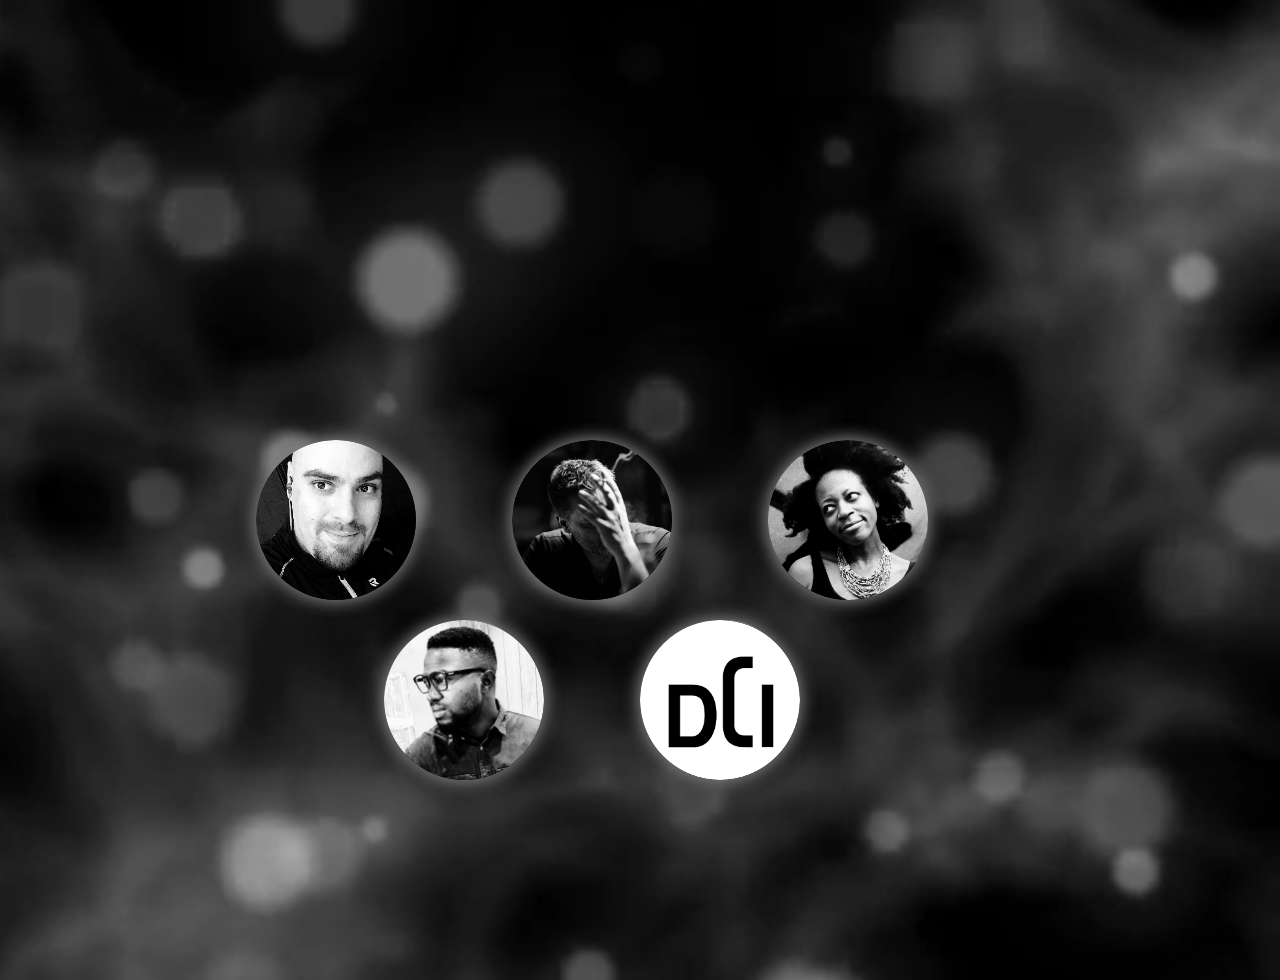
<file: future-developer-G3/index.html>
<!DOCTYPE html>
<html lang="en">

<head>
        <meta charset="UTF-8">
        <meta name="viewport" content="width=device-width, initial-scale=1.0">
        <meta http-equiv="X-UA-Compatible" content="ie=edge">
        <title>psyco</title>
        <link rel="stylesheet" href="./css/style.css">
        <link rel="stylesheet" href="./css/styletext.css">
        <link rel="stylesheet" href="./css/names.css">

</head>

<body>
        <video autoplay muted loop id="backgroundVideo">
                <source src="./imgs/loop.mp4">
        </video>

        <div class="main">
                <div class="navcontainer">
                        <input type="checkbox" id="toggleCheckbox">
                        <div class="navBackground">
                        </div>

                        <div class="nav">
                                <div class="textContainer">
                                        <div class="css-typing">
<p>Ambitious,clever, super fast learning & with a</p>
<P>sense of humor ,Journalist "Christine Amanpour"</P>
<p>will soon be recognized by the likes of Forbes</p>
<p>Magazine , Business Insider & CNN for his novel</p>
<p>ideas in tech.</P>
<P>Through his unconventional background spreading</p>
<p>from medicine,business, numerous travels around</p>
<p>the Globe , he is determined to tackle some of  </p>
<p>humanities problems using tech. </p>
<p>If Tesla is hiring, he is the one! </p>

</div>

</div>
<div class="omar">
                <div>
                    <input type="checkbox" id="O">
                    <div class="togglebox">
                        <label for="O">
                            <span></span>
                            <span></span>
                            <span></span>
                            <span></span>
                            <span></span>
                        </label>
                    </div>
                </div>
                <div>
                    <input type="checkbox" id="M">
                    <div class="togglebox">
                        <label for="M">
                            <span></span>
                            <span></span>
                            <span></span>
                            <span></span>
                            <span></span>
                        </label>
                    </div>
                </div>

                <div>
                    <input type="checkbox" id="A">
                    <div class="togglebox">
                        <label for="A">
                            <span></span>
                            <span></span>
                            <span></span>
                            <span></span>
                        </label>
                    </div>
                </div>
                <div>
                    <input type="checkbox" id="R">
                    <div class="togglebox">
                        <label for="R">
                            <span></span>
                            <span></span>
                            <span></span>
                            <span></span>
                            <span></span>
                        </label>
                    </div>
                </div>

            </div>
            <div>
            </div>
</div>
                        <label class="toggleButton" for="toggleCheckbox"><img src="./imgs/omar.png">
                                <div class="loaderContainer4">

                                        <div class="loader4">
                                                <div class="dot d1"></div>
                                                <div class="dot d2"></div>
                                                <div class="dot d3"></div>
                                                <div class="dot d4"></div>
                                                <div class="dot d5"></div>
                                                <div class="dot d6"></div>
                                                <div class="dot d7"></div>
                                                <div class="dot d8"></div>
                                                <div class="dot d9"></div>
                                        </div>

                                </div>

                        </label>

                </div>

                <div class="navcontainer2">
                        <input type="checkbox" id="toggleCheckbox2">
                        <div class="navBackground2">
                        </div>

                        <div class="nav2">
                                <div class="textContainer">
                                        <div class="css-typing">
                                    
<p>This man could have been Achitecture delights</p>
<P>finest photographer . Now his trained eye has </P>
<p>a greater in which his attention to detail is</p>
<p> going to enlighten the dark.</p>
<p>For Olli : the future is now! & with a hunger </p>
<p>to partake in the goldrush like tech world he</p> 
<p> is ready to play with the big wolves !</p>
<p>His motivation spiced with a call for anarchy</p>
<p>is what sets this future developer apart.</p>
                              
                                        </div>
                                        </div>
                                        <div class="oliver">
                                                        <div>
                                                            <input type="checkbox" id="O">
                                                            <div class="togglebox">
                                                                <label for="O">
                                                                    <span></span>
                                                                    <span></span>
                                                                    <span></span>
                                                                    <span></span>
                                                                    <span></span>
                                                                </label>
                                                            </div>
                                                        </div>
                                                        <div>
                                                            <input type="checkbox" id="L">
                                                            <div class="togglebox">
                                                                <label for="L">
                                                                    <span></span>
                                                                    <span></span>
                                                                    <span></span>
                                                                    <span></span>
                                                                    <span></span>
                                                                </label>
                                                            </div>
                                                        </div>
                                    
                                                        <div>
                                                            <input type="checkbox" id="I">
                                                            <div class="togglebox">
                                                                <label for="I">
                                                                    <span></span>
                                                                    <span></span>
                                                                    <span></span>
                                                                    <span></span>
                                                                </label>
                                                            </div>
                                                        </div>
                                                        <div>
                                                            <input type="checkbox" id="V">
                                                            <div class="togglebox">
                                                                <label for="V">
                                                                    <span></span>
                                                                    <span></span>
                                                                    <span></span>
                                                                    <span></span>
                                                                    <span></span>
                                                                </label>
                                                            </div>
                                                        </div>
                                                        <div>
                                                            <input type="checkbox" id="E">
                                                            <div class="togglebox">
                                                                <label for="E">
                                                                    <span></span>
                                                                    <span></span>
                                                                    <span></span>
                                                                    <span></span>
                                                                    <span></span>
                                                                </label>
                                                            </div>
                                                        </div>
                                                        <div>
                                                            <input type="checkbox" id="R">
                                                            <div class="togglebox">
                                                                <label for="R">
                                                                    <span></span>
                                                                    <span></span>
                                                                    <span></span>
                                                                    <span></span>
                                                                    <span></span>
                                                                </label>
                                                            </div>
                                                        </div>
                                    
                                                    </div>
                                                    <div>
</div>                                        
                        </div>
                        <label class="toggleButton2" for="toggleCheckbox2"><img src="./imgs/olli2.png">
                                <div class="loaderContainer3">

                                        <div class="loader3">
                                                <div class="dot d1"></div>
                                                <div class="dot d2"></div>
                                                <div class="dot d3"></div>
                                                <div class="dot d4"></div>
                                                <div class="dot d5"></div>
                                                <div class="dot d6"></div>
                                                <div class="dot d7"></div>
                                                <div class="dot d8"></div>
                                                <div class="dot d9"></div>
                                        </div>

                                </div>

                        </label>
                </div>

                <div class="navcontainer3">
                        
                        <input type="checkbox" id="toggleCheckbox3">
                        <div class="navBackground3">
                                
                        </div>

                        <div class="nav3">
                                <div class="textContainer">
                                        <div class="css-typing">
                                    
<p>Describe herself as a creole mermaid with a</p>
<p>California-girl-attitude without ever being</p>
<P>in California . Combining her background in</P>
<p>medicine & entrepreneurship,with a love for </p>
<p>futurism ,  she is a breath of fresh air in-</p>
<p>the still male dominated tech world.</p> 
<p>spending time with her, she will have a new </p>
<p>business venture idea before you leave.</p>
<p>Refresh  passionate about the opportunities</p>
<p> to create,& determined to make her mark in tech.</p>

                                        </div>
                                      </div>                              
                                                <div class="ruth">
                                                                <div>
                                                                    <input type="checkbox" id="R">
                                                                    <div class="togglebox">
                                                                        <label for="R">
                                                                            <span></span>
                                                                            <span></span>
                                                                            <span></span>
                                                                            <span></span>
                                                                            <span></span>
                                                                        </label>
                                                                    </div>
                                                                </div>
                                                                <div>
                                                                    <input type="checkbox" id="U">
                                                                    <div class="togglebox">
                                                                        <label for="U">
                                                                            <span></span>
                                                                            <span></span>
                                                                            <span></span>
                                                                            <span></span>
                                                                            <span></span>
                                                                        </label>
                                                                    </div>
                                                                </div>
                                                    
                                                                <div>
                                                                    <input type="checkbox" id="T">
                                                                    <div class="togglebox">
                                                                        <label for="T">
                                                                            <span></span>
                                                                            <span></span>
                                                                            <span></span>
                                                                            <span></span>
                                                                        </label>
                                                                    </div>
                                                                </div>
                                                                <div>
                                                                    <input type="checkbox" id="H">
                                                                    <div class="togglebox">
                                                                        <label for="H">
                                                                            <span></span>
                                                                            <span></span>
                                                                            <span></span>
                                                                            <span></span>
                                                                            <span></span>
                                                                        </label>
                                                                    </div>
                                                                </div>
                                                    
                                                            </div>
                                                            <div>                                        
                                  </div>                                
                        </div>
                        <label class="toggleButton3" for="toggleCheckbox3"><img src="./imgs/ruth.png">
                                <div class="loaderContainer2">

                                        <div class="loader2">
                                                <div class="dot d1"></div>
                                                <div class="dot d2"></div>
                                                <div class="dot d3"></div>
                                                <div class="dot d4"></div>
                                                <div class="dot d5"></div>
                                                <div class="dot d6"></div>
                                                <div class="dot d7"></div>
                                                <div class="dot d8"></div>
                                                <div class="dot d9"></div>
                                        </div>

                                </div>

                        </label>
                </div>

                <div class="navcontainer4">
                        <input type="checkbox" id="toggleCheckbox4">
                        <div class="navBackground4">
                        </div>

                        <div class="nav4">
                                <div class="textContainer">
                                        <div class="css-typing">
                                    
<p>The world has yet to fathom all the amazing </p>
<P>exports from South Africa.</P>
<p>Thando is the equivalent of the internet of</p>
<p>things embodied in one man.</p>
<p>His love for games as a child,while drinking</p>
<p>Roibos tea turned into a love for futurism ,</p>
<p>travels around the globe , he is determined  </p>
<p>to tech and traveling .</p>
<p>Now , on a mission to be a powerful Back End  </p>
<p>developer,bet to see him reaching for the Stars.</p>

 </div>
 </div>
                                      <div class="thando">
                                                <div>
                                                    <input type="checkbox" id="T">
                                                    <div class="togglebox">
                                                        <label for="T">
                                                            <span></span>
                                                            <span></span>
                                                            <span></span>
                                                            <span></span>
                                                            <span></span>
                                                        </label>
                                                    </div>
                                                </div>
                                                <div>
                                                    <input type="checkbox" id="H">
                                                    <div class="togglebox">
                                                        <label for="H">
                                                            <span></span>
                                                            <span></span>
                                                            <span></span>
                                                            <span></span>
                                                            <span></span>
                                                        </label>
                                                    </div>
                                                </div>
                        
                                                <div>
                                                    <input type="checkbox" id="A">
                                                    <div class="togglebox">
                                                        <label for="A">
                                                            <span></span>
                                                            <span></span>
                                                            <span></span>
                                                            <span></span>
                                                        </label>
                                                    </div>
                                                </div>
                                                <div>
                                                    <input type="checkbox" id="N">
                                                    <div class="togglebox">
                                                        <label for="N">
                                                            <span></span>
                                                            <span></span>
                                                            <span></span>
                                                            <span></span>
                                                            <span></span>
                                                        </label>
                                                    </div>
                                                </div>
                                                <div>
                                                    <input type="checkbox" id="D">
                                                    <div class="togglebox">
                                                        <label for="D">
                                                            <span></span>
                                                            <span></span>
                                                            <span></span>
                                                            <span></span>
                                                            <span></span>
                                                        </label>
                                                    </div>
                                                </div>
                        
                                                <div>
                                                    <input type="checkbox" id="O">
                                                    <div class="togglebox">
                                                        <label for="O">
                                                            <span></span>
                                                            <span></span>
                                                            <span></span>
                                                            <span></span>
                                                        </label>


</div>
</div>                        
</div>
</div>
                        <label class="toggleButton4" for="toggleCheckbox4"><img src="./imgs/thando.png">
                                <div class="loaderContainer1">

                                        <div class="loader1">
                                                <div class="dot d1"></div>
                                                <div class="dot d2"></div>
                                                <div class="dot d3"></div>
                                                <div class="dot d4"></div>
                                                <div class="dot d5"></div>
                                                <div class="dot d6"></div>
                                                <div class="dot d7"></div>
                                                <div class="dot d8"></div>
                                                <div class="dot d9"></div>
                                        </div>
                                </div>

                        </label>
                </div>

                <div class="navcontainer5">
                        <input type="checkbox" id="toggleCheckbox5">
                        <div class="navBackground5">
                        </div>

                        <div class="nav5">
                                <div class="textContainer">
                                        <div class="css-typing">
                                    
<p>...........On behalf of Team awesome............ </p>
<p>......we would like to thank our teachers ...... </p>
                                              
<p><b>................Ahmad  and  Safwan................</b></p>

<p>for their continuous efforts to inspire ,improve </p>
<p> and empart their knowledge onto us....</p>
</div>
</div>
</div>

                        <label class="toggleButton5" for="toggleCheckbox5"><img src="./imgs/dci.png">
                                <div class="loaderContainer">

                                        <div class="loader">
                                                <div class="dot d1"></div>
                                                <div class="dot d2"></div>
                                                <div class="dot d3"></div>
                                                <div class="dot d4"></div>
                                                <div class="dot d5"></div>
                                                <div class="dot d6"></div>
                                                <div class="dot d7"></div>
                                                <div class="dot d8"></div>
                                                <div class="dot d9"></div>
                                        </div>
                                </div>
                        </label>

                </div>

        </div>

        <!-- [for="toggleCheckbox"] -->



        </div>

</body>

</html>
</file>
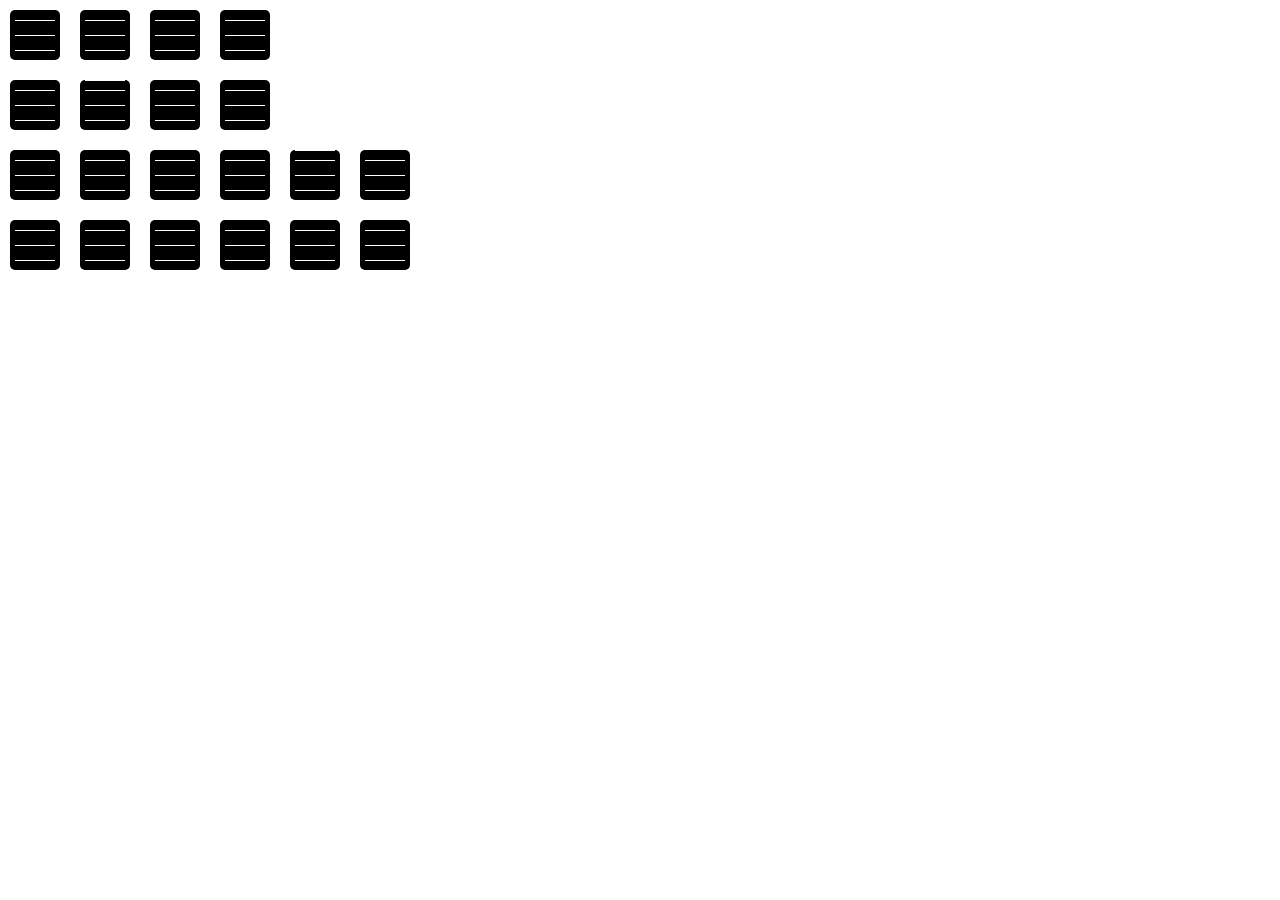
<file: names/index.html>
<!DOCTYPE html>
<html lang="en">

<head>
    <meta charset="UTF-8">
    <meta name="viewport" content="width=device-width, initial-scale=1.0">
    <meta http-equiv="X-UA-Compatible" content="ie=edge">
    <title>css alphabet</title>
    <link rel="stylesheet" href="./css/names.css">
</head>

<body>
    <div>
        <div class="ruth">
            <div>
                <input type="checkbox" id="R">
                <div class="togglebox">
                    <label for="R">
                        <span></span>
                        <span></span>
                        <span></span>
                        <span></span>
                        <span></span>
                    </label>
                </div>
            </div>
            <div>
                <input type="checkbox" id="U">
                <div class="togglebox">
                    <label for="U">
                        <span></span>
                        <span></span>
                        <span></span>
                        <span></span>
                        <span></span>
                    </label>
                </div>
            </div>

            <div>
                <input type="checkbox" id="T">
                <div class="togglebox">
                    <label for="T">
                        <span></span>
                        <span></span>
                        <span></span>
                        <span></span>
                    </label>
                </div>
            </div>
            <div>
                <input type="checkbox" id="H">
                <div class="togglebox">
                    <label for="H">
                        <span></span>
                        <span></span>
                        <span></span>
                        <span></span>
                        <span></span>
                    </label>
                </div>
            </div>

        </div>
        <div>
            <div class="omar">
                <div>
                    <input type="checkbox" id="O">
                    <div class="togglebox">
                        <label for="O">
                            <span></span>
                            <span></span>
                            <span></span>
                            <span></span>
                            <span></span>
                        </label>
                    </div>
                </div>
                <div>
                    <input type="checkbox" id="M">
                    <div class="togglebox">
                        <label for="M">
                            <span></span>
                            <span></span>
                            <span></span>
                            <span></span>
                            <span></span>
                        </label>
                    </div>
                </div>

                <div>
                    <input type="checkbox" id="A">
                    <div class="togglebox">
                        <label for="A">
                            <span></span>
                            <span></span>
                            <span></span>
                            <span></span>
                        </label>
                    </div>
                </div>
                <div>
                    <input type="checkbox" id="R">
                    <div class="togglebox">
                        <label for="R">
                            <span></span>
                            <span></span>
                            <span></span>
                            <span></span>
                            <span></span>
                        </label>
                    </div>
                </div>

            </div>
            <div>
                <div class="oliver">
                    <div>
                        <input type="checkbox" id="O">
                        <div class="togglebox">
                            <label for="O">
                                <span></span>
                                <span></span>
                                <span></span>
                                <span></span>
                                <span></span>
                            </label>
                        </div>
                    </div>
                    <div>
                        <input type="checkbox" id="L">
                        <div class="togglebox">
                            <label for="L">
                                <span></span>
                                <span></span>
                                <span></span>
                                <span></span>
                                <span></span>
                            </label>
                        </div>
                    </div>

                    <div>
                        <input type="checkbox" id="I">
                        <div class="togglebox">
                            <label for="I">
                                <span></span>
                                <span></span>
                                <span></span>
                                <span></span>
                            </label>
                        </div>
                    </div>
                    <div>
                        <input type="checkbox" id="V">
                        <div class="togglebox">
                            <label for="V">
                                <span></span>
                                <span></span>
                                <span></span>
                                <span></span>
                                <span></span>
                            </label>
                        </div>
                    </div>
                    <div>
                        <input type="checkbox" id="E">
                        <div class="togglebox">
                            <label for="E">
                                <span></span>
                                <span></span>
                                <span></span>
                                <span></span>
                                <span></span>
                            </label>
                        </div>
                    </div>
                    <div>
                        <input type="checkbox" id="R">
                        <div class="togglebox">
                            <label for="R">
                                <span></span>
                                <span></span>
                                <span></span>
                                <span></span>
                                <span></span>
                            </label>
                        </div>
                    </div>

                </div>
                <div>
                    <div class="thando">
                        <div>
                            <input type="checkbox" id="T">
                            <div class="togglebox">
                                <label for="T">
                                    <span></span>
                                    <span></span>
                                    <span></span>
                                    <span></span>
                                    <span></span>
                                </label>
                            </div>
                        </div>
                        <div>
                            <input type="checkbox" id="H">
                            <div class="togglebox">
                                <label for="H">
                                    <span></span>
                                    <span></span>
                                    <span></span>
                                    <span></span>
                                    <span></span>
                                </label>
                            </div>
                        </div>

                        <div>
                            <input type="checkbox" id="A">
                            <div class="togglebox">
                                <label for="A">
                                    <span></span>
                                    <span></span>
                                    <span></span>
                                    <span></span>
                                </label>
                            </div>
                        </div>
                        <div>
                            <input type="checkbox" id="N">
                            <div class="togglebox">
                                <label for="N">
                                    <span></span>
                                    <span></span>
                                    <span></span>
                                    <span></span>
                                    <span></span>
                                </label>
                            </div>
                        </div>
                        <div>
                            <input type="checkbox" id="D">
                            <div class="togglebox">
                                <label for="D">
                                    <span></span>
                                    <span></span>
                                    <span></span>
                                    <span></span>
                                    <span></span>
                                </label>
                            </div>
                        </div>

                        <div>
                            <input type="checkbox" id="O">
                            <div class="togglebox">
                                <label for="O">
                                    <span></span>
                                    <span></span>
                                    <span></span>
                                    <span></span>
                                </label>
                            </div>
                        </div>

                    </div>


</body>

</html>
</file>
<file: future-developer-G3/css/style.css>
*{
    margin: 0;
    padding: 0;
}
html{
    background:white;        
}

#backgroundVideo{
    position: fixed;
    right: 0;
    top: 0;
    bottom: 0;
    

    min-width: 150%;
    max-width: 150%;
}
.toggleButton {
    left:20vw; 
    top:20vh;
    transition: 0.8s;
    z-index: 2;
    position:absolute;
    right: 70vw;
    top: 40vh;
    background-color: rgb(128, 128, 128);
    border-radius: 50%;
    width: 160px;
    height: 160px;
    line-height: 110px;
    color: white;
    font-size: 2rem;
    cursor: pointer;
    text-align: center;
    /* box-shadow: -20px -20px 30px 9px #000 inset,0 0 20px 6px rgb(105, 101, 101); */
    box-shadow: -15px -15px 25px 4px #000 inset,0 0 15px 3px rgb(124, 121, 121);
    
    
} 
#toggleCheckbox:checked ~ .toggleButton  {
    left:40px; 
    top:40px;
    
    
}



input + #toggleCheckbox  {
    position:static;
    animation-name: example;
    animation-duration: 3s;
    animation-fill-mode:forwards;
      
}


@keyframes example {
    0%   {left:240px; top:240px;}
    100% {left:20px; top:20px;}
  }

.toggleButton2 {
    left:40vw; 
    top:20vh;
    transition: 0.8s;
    z-index: 2;
    position:absolute;
    right: 70vw;
    top: 40vh;
    background-color: rgb(128, 128, 128);
    border-radius: 50%;
    width: 160px;
    height: 160px;
    line-height: 110px;
    color: white;
    font-size: 2rem;
    cursor: pointer;
    text-align: center;
     box-shadow: -15px -15px 25px 4px #000 inset,0 0 15px 3px rgb(124, 121, 121);
    } 
#toggleCheckbox2:checked ~ .toggleButton2  {
    left:40px; 
    top:40px;
    
}

input + #toggleCheckbox2  {
    position:static;
    animation-name: example1;
    animation-duration: 3s;
    animation-fill-mode:forwards;
      
} 

@keyframes example1 {
    0%   {left:0px; top:100px;}
    100% {left:0px; top:300px;}
  } 

 
 .toggleButton3{
    left:60vw; 
    top:20vh;
    transition: 0.8s;
    z-index: 2;
    position:absolute;
    right: 70vw;
    top: 40vh;
    background-color: rgb(128, 128, 128);
    border-radius: 50%;
    width: 160px;
    height: 160px;
    line-height: 110px;
    color: white;
    font-size: 2rem;
    cursor: pointer;
    text-align: center;
    box-shadow: -15px -15px 25px 4px #000 inset,0 0 15px 3px rgb(124, 121, 121); right: 70vw; 
}
#toggleCheckbox3:checked ~ label.toggleButton3  {
    left:40px; 
    top:40px;
    
}
input + #toggleCheckbox3  {
    position:static;
    animation-name: example2;
    animation-duration: 3s;
    animation-fill-mode:forwards;
      
} 
@keyframes example2 {
    0%   {left:0px; top:100px;}
    100% {left:0px; top:300px;}
  } 

.toggleButton4{
    left:30vw; 
    top:20vh;
    transition: 0.8s;
    z-index: 2;
    position:absolute;
    right: 70vw;
    top: 60vh;
    background-color: rgb(128, 128, 128);
    border-radius: 50%;
    width: 160px;
    height: 160px;
    line-height: 110px;
    color: white;
    font-size: 2rem;
    cursor: pointer;
    text-align: center;
    box-shadow: -15px -15px 25px 4px #000 inset,0 0 15px 3px rgb(124, 121, 121); right: 70vw; 
}
#toggleCheckbox4:checked ~ label.toggleButton4  {
    left:40px; 
    top:40px;    
}
input + #toggleCheckbox4  {
    position:static;
    animation-name: example3;
    animation-duration: 3s;
    animation-fill-mode:forwards;
      
} 
@keyframes example3 {
    0%   {left:0px; top:100px;}
    100% {left:0px; top:300px;}
  } 

  .toggleButton5{
    left:50vw; 
    top:20vh;
    transition: 0.8s;
    z-index: 2;
    position:absolute;
    right: 70vw;
    top: 60vh;
    background-color: rgb(128, 128, 128);
    border-radius: 50%;
    width: 160px;
    height: 160px;
    line-height: 110px;
    color: white;
    font-size: 2rem;
    cursor: pointer;
    text-align: center;
    box-shadow: -15px -15px 25px 4px #000 inset,0 0 15px 3px rgb(124, 121, 121); right: 70vw; 
}
#toggleCheckbox5:checked ~ label.toggleButton5  {
    left:40px; 
    top:40px;    
}
input + #toggleCheckbox5  {
    position:static;
    animation-name: example4;
    animation-duration: 3s;
    animation-fill-mode:forwards;
      
} 
@keyframes example4 {
    0%   {left:0px; top:100px;}
    100% {left:0px; top:300px;}
  } 


#toggleCheckbox{
    display: none;
}

#toggleCheckbox2{
    display: none;
}

#toggleCheckbox3{
    display: none;
}

#toggleCheckbox4{
    display: none;
}

#toggleCheckbox5{
    display: none;
}


.toggleButton>img{
    position: static;
    border-radius: 50%;
    width: 160px;
    height: 160px;
    line-height: 110px;
    color: white;
    cursor: pointer;
    text-align: center;
    transition: transform 0.25s;    
}
.toggleButton2>img{
    position: static;
    border-radius: 50%;
    width: 160px;
    height: 160px;
    line-height: 110px;
    color: white;
    cursor: pointer;
    text-align: center;
    transition: transform 0.25s;    
}
.toggleButton3>img{
    position: static;
    border-radius: 50%;
    width: 160px;
    height: 160px;
    line-height: 110px;
    color: white;
    cursor: pointer;
    text-align: center;
    transition: transform 0.25s;    
}
.toggleButton4>img{
    position: static;
    border-radius: 50%;
    width: 160px;
    height: 160px;
    line-height: 110px;
    color: white;
    cursor: pointer;
    text-align: center;
    transition: transform 0.25s;    
}
.toggleButton5>img{
    position: static;
    border-radius: 50%;
    width: 160px;
    height: 160px;
    line-height: 110px;
    color: white;
    cursor: pointer;
    text-align: center;
    transition: transform 0.25s;    
}


.toggleButton:hover{
transform: scale(1.4);
box-shadow: -15px -15px 25px 4px #000 inset,0 0 15px 3px rgb(105, 101, 101);

}
.toggleButton2:hover{
    transform: scale(1.7);
    box-shadow: -15px -15px 25px 4px #000 inset,0 0 15px 3px rgb(105, 101, 101);
    
}

.toggleButton3:hover{
    transform: scale(1.7);
    box-shadow: -15px -15px 25px 4px #000 inset,0 0 15px 3px rgb(105, 101, 101);
    
}

.toggleButton4:hover{
    transform: scale(1.7);
    box-shadow: -15px -15px 25px 4px #000 inset,0 0 15px 3px rgb(105, 101, 101);
    
}

.toggleButton5:hover{
    transform: scale(1.7); 
    box-shadow: -15px -15px 25px 4px #000 inset,0 0 15px 3px rgb(105, 101, 101);
    
} 
 

.navBackground{
    background-image: radial-gradient(black , darkgray) ;
    width: 118px;
    height: 118px;
    position: relative;
    right: -21vw;
    top: 42vh;
    border-radius: 50%;
    transition: transform 1s cubic-bezier(0.86, 0, 0.07, 1);

}

.navBackground2{
    background-image: radial-gradient(black, darkgray);/*(#6f71d5, #ec000050) */
    width: 120px;
    height: 120px;
    position: relative;
    right: -41vw;
    top: 42vh;
    border-radius: 50%;
    transition: transform 1s cubic-bezier(0.86, 0, 0.07, 1);

}

.navBackground3{
    background-image: radial-gradient(black, darkgray);/*(#cc29b6, #b42828)*/
    width: 120px;
    height: 120px;
    position: relative;
    right: -61vw;
    top: 42vh;
    border-radius: 50%;
    transition: transform 1s cubic-bezier(0.86, 0, 0.07, 1);

}

.navBackground4{
    background-image: radial-gradient(black, darkgray);/*(#7bd56f, #c01818)*/
    width: 120px;
    height: 120px;
    position: relative;
    right: -32vw;
    top: 60vh;
    border-radius: 50%;
    transition: transform 1s cubic-bezier(0.86, 0, 0.07, 1);

}

.navBackground5{
    background-image:radial-gradient(black ,darkgray);/*(#5c0250, #b42828)*/
    width: 120px;
    height: 120px;
    position: relative;
    right: -52vw;
    top: 60vh;
    border-radius: 50%;
    transition: transform 1s cubic-bezier(0.86, 0, 0.07, 1);

}


#toggleCheckbox:checked ~ .navBackground{
transform: scale(80);
z-index: 4;
}

#toggleCheckbox:checked ~ .toggleButton,.nav{
    z-index: 4;
}


#toggleCheckbox2:checked ~ .navBackground2,.nav{
    transform: scale(80);
    z-index: 4;
    
}
#toggleCheckbox2:checked ~ .toggleButton2{
    z-index: 4;
}





#toggleCheckbox3:checked ~ .navBackground3{
    transform: scale(80);
    z-index: 4;
    
}
#toggleCheckbox3:checked ~ .toggleButton3{
    z-index: 4;
}


#toggleCheckbox4:checked ~ .navBackground4{
    transform: scale(80);
    z-index: 4;
    
}
#toggleCheckbox4:checked ~ .toggleButton4{
    z-index: 4;
}

#toggleCheckbox5:checked ~ .navBackground5{
    transform: scale(80);
    z-index: 4
    
}
#toggleCheckbox5:checked ~ .toggleButton5{
    z-index: 4;
}

.navcontainer{
    color: white;
    width: 100vw;
    height: 100vh;
    position: absolute;
    overflow: hidden;
}

.navcontainer2{
    color: white;
    width: 100vw;
    height: 100vh;
    position: absolute;
    overflow: hidden;
}

.navcontainer3{
    color: white;
    width: 100vw;
    height: 100vh;
    position: absolute;
    overflow: hidden;
}

.navcontainer4{
    color: white;
    width: 100vw;
    height: 100vh;
    position: absolute;
    overflow: hidden;
}

.navcontainer5{
    color: white;
    width: 100vw;
    height: 100vh;
    position: absolute;
    overflow: hidden;
}
.nav{
    display: none;
    position: absolute;
    color: wheat;
    
    z-index: 2;
    width: 100px;
    height: 265px;
    top: 50%;
    left: 50%;
    transform: translate(-50%, -50%);

}

.nav2{
    display: none;
    position: absolute;
    color: wheat;
    
    z-index: 2;
    width: 100px;
    height: 265px;
    top: 50%;
    left: 50%;
    transform: translate(-50%, -50%);

}

.nav3{
    display: none;
    position: absolute;
    color: wheat;
    
    z-index: 2;
    width: 100px;
    height: 265px;
    top: 50%;
    left: 50%;
    transform: translate(-50%, -50%);

}

.nav4{
    display: none;
    position: absolute;
    color: wheat;
    
    z-index: 2;
    width: 100px;
    height: 265px;
    top: 50%;
    left: 50%;
    transform: translate(-50%, -50%);

}

.nav5{
    display: none;
    position: absolute;
    color: wheat;
    
    z-index: 2;
    width: 100px;
    height: 265px;
    top: 50%;
    left: 50%;
    transform: translate(-50%, -50%);

}

#toggleCheckbox:checked ~ .nav{
    display: block;
    z-index: 5;
}


#toggleCheckbox2:checked ~ .nav2{
    display: block;
    z-index: 5;
}

#toggleCheckbox3:checked ~ .nav3{
    display: block;
    z-index: 5;
}

#toggleCheckbox4:checked ~ .nav4{
    display: block;
    z-index: 5;
}

#toggleCheckbox5:checked ~ .nav5{
    display: block;
    z-index: 5;
    

}



.loaderContainer {
    position: absolute;
    width: 157px;
    height: -10px;
    left: 3.5px;
    top: 3.5px;
    display: inline-block;
    opacity: 0;
 
 } 

.toggleButton5:hover > .loaderContainer {
   display: inline-block;
   opacity: 1;
   transform: scale(1.1); 

} 

.loaderContainer1 {
    position: absolute;
    width: 90px;
    height: 90px;
    left: 12px;
    top: 5px;
    display: inline-block;
    opacity: 0;
 
 } 

.toggleButton4:hover > .loaderContainer1 {

    display: inline-block;
    opacity: 1;
    transform: scale(1.1); 

 } 

 .loaderContainer2 {
    position: absolute;
    width: 90px;
    height: 90px;
    left: 12px;
    top: 9px;
    display: inline-block;
    opacity: 0;
 
 } 

.toggleButton3:hover > .loaderContainer2 {

    display: inline-block;
    opacity: 1;
    transform: scale(1.1); 
 
 } 

 .loaderContainer3 {
    position: absolute;
    width: 90px;
    height: 90px;
    left: 12px;
    top: 9px;
    display: inline-block;
    opacity: 0;
 
 } 

.toggleButton2:hover > .loaderContainer3 {

    display: inline-block;
    opacity: 1;
    transform: scale(1.1); 
 
 } 
 .loaderContainer4 {
    position: absolute;
    width: 90px;
    height: 90px;
    left: 12px;
    top: 8px;
    display: inline-block;
    opacity: 0;

 } 

.toggleButton:hover > .loaderContainer4 {
    
    display:inline-block;
    opacity: 1;
    transform: scale(1.1);
    overflow: visible;
    z-index: 9999;

 } 




.dot{
    display:block;
    position: absolute;
    width: 6px;
    height: 6px;
    left: calc(12% - 5px);
    top: 10px;
    border-radius: 50px;
    background-color: rgb(136, 125, 125);
    transform-origin: 60px 60px;
    animation: rotate;
    animation-iteration-count: infinite;
    animation-duration: 1.4s;
}
@keyframes rotate{
    from{
        transform: rotateZ(0deg);
    }
    to{
        transform: rotateZ(359deg);
    }
}
.d2{
    animation-delay: 0.1s;
}
.d3{
    animation-delay: 0.2s;
}
.d4{
    animation-delay: 0.3s;
}
.d5{
    animation-delay: 0.4s;
}
.d6{
    animation-delay: 0.5s;
}
.d7{
    animation-delay: 0.6s;
}
.d8{
    animation-delay: 0.7s;
}
.d9{
    animation-delay: 0.8s;
} 

  
*{
    float: left;
    width: 100%; 
  }
  
  @media only screen and (max-width: 768px) {
    /* .navcontainer  .navcontainer2 .navcontainer3 .navcontainer4 .navcontainer5{
        display: flex;
        flex-direction:column; */
        #backgroundVideo{
            position: fixed;
            top:250px;
            
            right:0;
            
            
        }
    }
    @media only screen and (max-width: 700px) {
    .main{
            display: flex;
            flex-direction:column;
            flex-wrap: wrap
       }
       .main>div{
           float: none;
           position: static;
           height: auto
       }
       .toggleButton,.toggleButton2,.toggleButton3,.toggleButton4,.toggleButton5{
           position: static;
       }
       video{
           display: none;
       }
          .toggleButton{
           position: absolute;
           z-index: 2;
           top:10px;
           left: 150px
          }
          .toggleButton2{
           position: absolute;
           z-index: 2;
           top:180px;
           left: 150px
          }
          .toggleButton3{
           position: absolute;
           z-index: 2;
           top:350px;
           left:150px
          }
          .toggleButton4{
           position: absolute;
           z-index: 2;
           top:530px;
           left: 150px
          }
          .toggleButton5{
           position: absolute;
           z-index: 2;
           top:730px;
           left:150px
          }
          .navBackground{
              height:100%;
              width: 100%;
          }

       }
</file>
<file: future-developer-G3/css/styletext.css>
body {
  background: white;
  padding-top: 5em;
  display: flex;
  justify-content: center;
}


.typewriter h1 {
  color: #fff;
  font-family: monospace;
  overflow: hidden; 
  border-right: .15em solid orange; 
  white-space: wrap; 
  margin: 0 auto; 
  letter-spacing: .17em; 
  animation: 
    typing 10s steps(150, end),
    blink-caret 1s step-end infinite;
}

@keyframes typing {
  from {width: 0%}
  to {width:90%}
}
  @keyframes blink-caret {
  from, to { border-color: transparent }
  50% { border-color: orange }
}



.css-typing p {
  border-right: .17em solid orange;
  font-family: "Courier";
  font-size: 1rem;
  white-space:nowrap;
  overflow: hidden;
  text-align: justify;
  padding-bottom: 0.2em;
}
.css-typing p:nth-child(1) {
  width: 30em;
  -webkit-animation: type 2s steps(40, end);
  animation: type 2s steps(40, end);
  animation-fill-mode: forwards;
}

 .css-typing p:nth-child(2) {
  width: 30em;
  opacity: 0;
  animation: type2 2s steps(40, end);
  animation-delay: 2s;
  animation-fill-mode: forwards;

}

.css-typing p:nth-child(3) {
  width: 30em;
  opacity: 0;
  animation: type2 2s steps(40, end), blink .5s step-end infinite alternate;
  animation-delay: 4s;
  animation-fill-mode: forwards;
} 
.css-typing p:nth-child(4) {
  width: 30em;
  opacity: 0;
  animation: type2 2s steps(40, end), blink .5s step-end infinite alternate;
  animation-delay: 6s;
  animation-fill-mode: forwards;
} 
.css-typing p:nth-child(5) {
  width: 30em;
  opacity: 0;
  animation: type2 2s steps(40, end), blink .5s step-end infinite alternate;
  animation-delay: 8s;
  animation-fill-mode: forwards;
} 
.css-typing p:nth-child(6) {
  width: 30em;
  opacity: 0;
  animation: type2 2s steps(40, end), blink .5s step-end infinite alternate;
  animation-delay: 10s;
  animation-fill-mode: forwards;
} 
.css-typing p:nth-child(7) {
  width: 30em;
  opacity: 0;
  animation: type2 2s steps(40, end), blink .5s step-end infinite alternate;
  animation-delay: 12s;
  animation-fill-mode: forwards;
} 
.css-typing p:nth-child(8) {
  width: 30em;
  opacity: 0;
  animation: type2 2s steps(40, end), blink .5s step-end infinite alternate;
  animation-delay: 14s;
  animation-fill-mode: forwards;
}
.css-typing p:nth-child(9) {
  width: 30em;
  opacity: 0;
  animation: type2 2s steps(40, end), blink .5s step-end infinite alternate;
  animation-delay: 16s;
  animation-fill-mode: forwards;
} 
.css-typing p:nth-child(10) {
  width: 30em;
  opacity: 0;
  animation: type2 2s steps(40, end), blink .5s step-end infinite alternate;
  animation-delay: 18s;
  animation-fill-mode: forwards;
} 
.css-typing p:nth-child(11) {
  width: 30em;
  opacity: 0;
  animation: type2 2s steps(40, end), blink .5s step-end infinite alternate;
  animation-delay: 20s;
  animation-fill-mode: forwards;
}  

@-webkit-keyframes type {
  0% {
    width: 0;
  }
  99.9% {
    border-right: .15em solid orange;
  }
  100% {
    border: none;
  }
}

@-webkit-keyframes type {
  0% {
    width: 0;
  }
  99.9% {
    border-right: .15em solid orange;
  }
  100% {
    border: none;
  }
}

@keyframes type2 {
  0% {
    width: 0;
  }
  1% {
    opacity: 1;
  }
  99.9% {
    border-right: .15em solid orange;
  }
  100% {
    opacity: 1;
    border: none;
  }
}

@-webkit-keyframes type2 {
  0% {
    width: 0;
  }
  1% {
    opacity: 1;
  }
  99.9% {
    border-right: .15em solid orange;
  }
  100% {
    opacity: 1;
    border: none;
  }
}

@keyframes type3 {
  0% {
    width: 0;
  }
  1% {
    opacity: 1;
  }
  100% {
    opacity: 1;
  }
}

@-webkit-keyframes type3 {
  0% {
    width: 0;
  }
  1% {
    opacity: 1;
  }
  100% {
    opacity: 1;
  }
}

@keyframes blink {
  50% {
    border-color: transparent;
  }
}
@-webkit-keyframes blink {
  50% {
    border-color: tranparent;
  }
}
.textContainer{
width: 35vw;
height: 30vh;
padding : 1px 10px 5px 5px ;
}

@media only screen and (max-width: 700px){
  
}
</file>
<file: future-developer-G3/css/names.css>
.ruth {
    display: flex;
}
.oliver {
    display: flex;
}
.thando{
    display: flex;
}
.omar{
    display: flex;
}
.togglebox label {
    width: 50px;
    height: 50px;
    border-radius: 5px;
    background-color: black;
    position: relative;
    display: block;
    margin: 0px;
}

.togglebox label span {
    width: 40px;
    left: 5px;
    height: 1px;
    position: absolute;
    background-color: white;
    transition: transform 1s;
}

#A {
    display: none;
}

.togglebox [for="A"] span:nth-child(1) {
    animation-name: a1;
    animation-delay: 18s;
    animation-duration: 2s;
    animation-fill-mode: forwards;
    top: 10px;
}

.togglebox [for="A"] span:nth-child(2) {
    animation-name: a2;
    animation-delay: 18s;
    animation-duration: 2s;
    animation-fill-mode: forwards;
    top: 25px;
}

.togglebox [for="A"] span:nth-child(3) {
    animation-name: a3;
    animation-delay: 18s;
    animation-duration: 2s;
    animation-fill-mode: forwards;
    top: 40px;
}

.togglebox [for="A"] span:nth-child(4) {
    animation-name: a4;
    animation-delay: 18s;
    animation-duration: 2s;
    animation-fill-mode: forwards;
    height: 0;
}

#D {
    display: none;
}


.togglebox [for="D"] span:nth-child(1) {
    animation-name: d1;
    animation-delay: 18s;
    animation-duration: 2s;
    animation-fill-mode: forwards;
    top: 10px;
}

.togglebox [for="D"] span:nth-child(2) {
    animation-name: d2;
    animation-delay: 18s;
    animation-duration: 2s;
    animation-fill-mode: forwards;
    top: 25px;
}

.togglebox [for="D"] span:nth-child(3) {
    animation-name: d3;
    animation-delay: 18s;
    animation-duration: 2s;
    animation-fill-mode: forwards;
    top: 40px;
}

.togglebox [for="D"] span:nth-child(4) {
    animation-name: d4;
    animation-delay: 18s;
    animation-duration: 2s;
    animation-fill-mode: forwards;
    height: 0;
}

.togglebox [for="D"] span:nth-child(5) {
    height: 0;
}

#E {
    display: none;
}


.togglebox [for="E"] span:nth-child(1) {
    animation-name: e1;
    animation-delay: 18s;
    animation-duration: 2s;
    animation-fill-mode: forwards;
    top: 10px;
}

.togglebox [for="E"] span:nth-child(2) {
    animation-name: e2;
    animation-delay: 18s;
    animation-duration: 2s;
    animation-fill-mode: forwards;
    top: 25px;
}

.togglebox [for="E"] span:nth-child(3) {
    animation-name: e3;
    animation-delay: 18s;
    animation-duration: 2s;
    animation-fill-mode: forwards;
    top: 40px;
}

.togglebox [for="E"] span:nth-child(4) {
    animation-name: e4;
    animation-delay: 18s;
    animation-duration: 2s;
    animation-fill-mode: forwards;
    height: 0;
}
.togglebox [for="E"] span:nth-child(5) {
    animation-name: e1;
    animation-delay: 18s;
    animation-duration: 2s;
    animation-fill-mode: forwards;
    height: 0px;
}

#H {
    display: none;
}


.togglebox [for="H"] span:nth-child(1) {
    animation-name: h1;
    animation-delay: 18s;
    animation-duration: 2s;
    animation-fill-mode: forwards;
    top: 10px;
}

.togglebox [for="H"] span:nth-child(2) {
    animation-name: h2;
    animation-delay: 18s;
    animation-duration: 2s;
    animation-fill-mode: forwards;
    top: 25px;
}

.togglebox [for="H"] span:nth-child(3) {
    animation-name: h3;
    animation-delay: 18s;
    animation-duration: 2s;
    animation-fill-mode: forwards;
    top: 40px;
}

.togglebox [for="H"] span:nth-child(4) {
    height: 0;
}

.togglebox [for="H"] span:nth-child(5) {
    height: 0;
}



#I {
    display: none;
}


.togglebox [for="I"] span:nth-child(1) {
    animation-name: i1;
    animation-delay: 18s;
    animation-duration: 2s;
    animation-fill-mode: forwards;
    top: 10px;
}

.togglebox [for="I"] span:nth-child(2) {
    animation-name: i2;
    animation-delay: 18s;
    animation-duration: 2s;
    animation-fill-mode: forwards;
    top: 25px;
}

.togglebox [for="I"] span:nth-child(3) {
    animation-name: i3;
    animation-delay: 18s;
    animation-duration: 2s;
    animation-fill-mode: forwards;
    top: 40px;
}

.togglebox [for="I"] span:nth-child(4) {
    height: 0;
}


#L {
    display: none;
}


.togglebox [for="L"] span:nth-child(1) {
    animation-name: l1;
    animation-delay: 18s;
    animation-duration: 2s;
    animation-fill-mode: forwards;
    top: 10px;
}

.togglebox [for="L"] span:nth-child(2) {
    animation-name: l2;
    animation-delay: 18s;
    animation-duration: 2s;
    animation-fill-mode: forwards;
    top: 25px;
}

.togglebox [for="L"] span:nth-child(3) {
    animation-name: l3;
    animation-delay: 18s;
    animation-duration: 2s;
    animation-fill-mode: forwards;
    top: 40px;
}

.togglebox [for="L"] span:nth-child(4) {
    height: 0;
}

.togglebox [for="L"] span:nth-child(5) {
    height: 0;
}

#M {
    display: none;
}


.togglebox [for="M"] span:nth-child(1) {
    animation-name: m1;
    animation-delay: 18s;
    animation-duration: 2s;
    animation-fill-mode: forwards;
    top: 10px;
}

.togglebox [for="M"] span:nth-child(5) {
    animation-name: m1;
    animation-delay: 18s;
    animation-duration: 2s;
    animation-fill-mode: forwards;
    height:0px;
}

.togglebox [for="M"] span:nth-child(2) {
    animation-name: m2;
    animation-delay: 18s;
    animation-duration: 2s;
    animation-fill-mode: forwards;
    top: 25px;
}

.togglebox [for="M"] span:nth-child(3) {
    animation-name: m3;
    animation-delay: 18s;
    animation-duration: 2s;
    animation-fill-mode: forwards;
    top: 40px;
}

.togglebox [for="M"] span:nth-child(4) {
    animation-name: m4;
    animation-delay: 18s;
    animation-duration: 2s;
    animation-fill-mode: forwards;
    height: 0;
}

#N {
    display: none;
}


.togglebox [for="N"] span:nth-child(1) {
    animation-name: n1;
    animation-delay: 18s;
    animation-duration: 2s;
    animation-fill-mode: forwards;
    top: 10px;
}

.togglebox [for="N"] span:nth-child(2) {
    animation-name: n2;
    animation-delay: 18s;
    animation-duration: 2s;
    animation-fill-mode: forwards;
    top: 25px;
}

.togglebox [for="N"] span:nth-child(3) {
    animation-name: n3;
    animation-delay: 18s;
    animation-duration: 2s;
    animation-fill-mode: forwards;
    top: 40px;
}

.togglebox [for="N"] span:nth-child(4) {
    animation-name: n4;
    animation-delay: 18s;
    animation-duration: 2s;
    animation-fill-mode: forwards;
    height: 0;
}

.togglebox [for="N"] span:nth-child(5) {
    animation-name: n5;
    animation-delay: 18s;
    animation-duration: 2s;
    animation-fill-mode: forwards;
    height: 0;
}

#O {
    display: none;
}


.togglebox [for="O"] span:nth-child(1) {
    animation-name: o1;
    animation-delay: 18s;
    animation-duration: 2s;
    animation-fill-mode: forwards;
    top: 10px;
}

.togglebox [for="O"] span:nth-child(2) {
    animation-name: o2;
    animation-delay: 18s;
    animation-duration: 2s;
    animation-fill-mode: forwards;
    top: 25px;
}

.togglebox [for="O"] span:nth-child(3) {
    animation-name: o3;
    animation-delay: 18s;
    animation-duration: 2s;
    animation-fill-mode: forwards;
    top: 40px;
}

.togglebox [for="O"] span:nth-child(4) {
    animation-name: o4;
    animation-delay: 18s;
    animation-duration: 2s;
    animation-fill-mode: forwards;
    height: 0;
}

.togglebox [for="O"] span:nth-child(5) {
    height: 0;
}


#R {
    display: none;
}


.togglebox [for="R"] span:nth-child(1) {
    top: 10px;
    animation-name: r1;
    animation-delay: 18s;
    animation-duration: 2s;
    animation-fill-mode: forwards;
}

.togglebox [for="R"] span:nth-child(2) {
    top: 25px;
    animation-name: r2;
    animation-delay: 18s;
    animation-duration: 2s;
    animation-fill-mode: forwards;
}

.togglebox [for="R"] span:nth-child(3) {
    top: 40px;
    animation-name: r3;
    animation-delay: 18s;
    animation-duration: 2s;
    animation-fill-mode: forwards;
}

.togglebox [for="R"] span:nth-child(4) {
    height: 0;
    animation-name: r4;
    animation-delay: 18s;
    animation-duration: 2s;
    animation-fill-mode: forwards;
}

.togglebox [for="R"] span:nth-child(5) {
    height: 0;
    animation-name: r5;
    animation-delay: 18s;
    animation-duration: 2s;
    animation-fill-mode: forwards;
}



#T {
    display: none;
}


.togglebox [for="T"] span:nth-child(1) {
    animation-name: t1;
    animation-delay: 18s;
    animation-duration: 2s;
    animation-fill-mode: forwards;
    top: 10px;
}

.togglebox [for="T"] span:nth-child(2) {
    animation-name: t2;
    animation-delay: 18s;
    animation-duration: 2s;
    animation-fill-mode: forwards;
    top: 25px;
}

.togglebox [for="T"] span:nth-child(3) {
    animation-name: t3;
    animation-delay: 18s;
    animation-duration: 2s;
    animation-fill-mode: forwards;
    top: 40px;
}

.togglebox [for="T"] span:nth-child(4) {
    height: 0;
}

.togglebox [for="T"] span:nth-child(5) {
    height: 0;
}


#U {
    display: none;
}


.togglebox [for="U"] span:nth-child(1) {
    animation-name: u1;
    animation-delay: 18s;
    animation-duration: 2s;
    animation-fill-mode: forwards;
    top: 10px;
}

.togglebox [for="U"] span:nth-child(2) {
    animation-name: u2;
    animation-delay: 18s;
    animation-duration: 2s;
    animation-fill-mode: forwards;
    top: 25px;
}

.togglebox [for="U"] span:nth-child(3) {
    animation-name: u3;
    animation-delay: 18s;
    animation-duration: 2s;
    animation-fill-mode: forwards;
    top: 40px;
}

.togglebox [for="U"] span:nth-child(4) {
    height: 0;
}

.togglebox [for="U"] span:nth-child(5) {
    height: 0;
}


#V {
    display: none;
}


.togglebox [for="V"] span:nth-child(1) {
    animation-name: v1;
    animation-delay: 18s;
    animation-duration: 2s;
    animation-fill-mode: forwards;
    top: 10px;
}

.togglebox [for="V"] span:nth-child(2) {
    animation-name: v2;
    animation-delay: 18s;
    animation-duration: 2s;
    animation-fill-mode: forwards;
    top: 25px;
}

.togglebox [for="V"] span:nth-child(3) {
    animation-name: v3;
    animation-delay: 18s;
    animation-duration: 2s;
    animation-fill-mode: forwards;
    top: 40px;
}

.togglebox [for="V"] span:nth-child(4) {
    height: 0;
}

.togglebox [for="V"] span:nth-child(5) {
    height: 0;
}

@keyframes r1 {
    0% {
        top: 10px;
    }

    100% {
        transform: rotate(0deg);
        top: 5px;
        left: 10px;
        height: 2px;
        width: 30px;
        background-color: white;
    }
}

@keyframes r2 {
    0% {
        top: 25px;
    }

    100% {
        transform: rotate(90deg);
        top: 25px;
        left: -10px;
        height: 2px;
        background-color: white;
    }
}

@keyframes r3 {
    0% {
        top: 10px;
    }

    100% {
        transform: rotate(90deg);
        top: 18px;
        left: 27px;
        width: 25px;
        height: 2px;
        background-color: white;
    }
}

@keyframes r4 {
    0% {
        top: 25px;
    }

    100% {
        transform: rotate(0deg);
        top: 30px;
        width: 30px;
        left: 10px;
        height: 2px;
        background-color: white;
    }
}

@keyframes r5 {
    0% {
        top: 25px;
    }

    100% {
        transform: rotate(28deg);
        top: 37px;
        width: 30px;
        left: 10px;
        height: 2px;
        background-color: white;
    }
}
@keyframes u1 {
    0% {
        top: 25px;
    }

    100% {
    transform: rotate(90deg);
    top: 25px;
    left: -10px;
    height: 2px;
    background-color: white;
    }
}
@keyframes u2 {
    0% {
        top: 40px;
    }

    100% {
        transform: rotate(90deg);
        top: 25px;
        left: 20px;
        height: 2px;
        background-color: white;
    }
}
@keyframes u3 {
    0% {
        height: 0px;
    }

    100% {
    transform: rotate(0deg);
    top: 45px;
    width: 30px;
    left: 10px;
    height: 2px;
    background-color: white;
    }
}
@keyframes t1 {
    0% {
        height: 0px;
    }

    100% {
        transform: rotate(0deg);
        top: 5px;
        left: 8px;
        height: 2px;
        width: 35px;
        background-color: white;
    }
}
@keyframes t2 {
    0% {
        height: 0px;
    }

    100% {
        transform: rotate(90deg);
        top: 25px;
        left: 5px;
        height: 2px;
        background-color: white;
    }
}
@keyframes t3 {
    0% {
        height: 0px;
    }

    100% {
        height: 0px;
    }
}
@keyframes h1 {
    0% {
        height: 0px;
    }

    100% {
        transform: rotate(90deg);
        top: 25px;
        left: -10px;
        height: 2px;
        background-color: white;
    }
}
@keyframes h2 {
    0% {
        height: 0px;
    }

    100% {
        transform: rotate(90deg);
        top: 25px;
        left: 20px;
        height: 2px;
        background-color: white;
    }
}
@keyframes h3 {
    0% {
        height: 0px;
    }

    100% {
        transform: rotate(0deg);
        top: 25px;
        left: 10px;
        width: 30px;
        height: 2px;
        background-color: white;
    }
}

@keyframes o1 {
    0% {
        height: 0px;
    }

    100% {
    transform: rotate(0deg);
    top: 5px;
    left: 10px;
    width: 30px;
    height: 2px;
    background-color: white;
    }
}
@keyframes o2 {
    0% {
        height: 0px;
    }

    100% {
        transform: rotate(90deg);
        top: 25px;
        left: -10px;
        height: 2px;
        background-color: white;
    }
}

@keyframes o3 {
    0% {
        height: 0px;
    }

    100% {
        transform: rotate(90deg);
        top: 25px;
        left: 20px;
        height: 2px;
        background-color: white;
    }
}
@keyframes o4 {
    0% {
        height: 0px;
    }

    100% {
        transform: rotate(0deg);
        top: 45px;
        width: 30px;
        left: 10px;
        height: 2px;
        background-color: white;
    }
}
@keyframes m1 {
    0% {
        height: 0px;
    }

    100% {
        transform: rotate(60deg);
    top: 20px;
    left: 0px;
    height: 2px;
    width: 35px;
    background-color: white;
    }
}

@keyframes m2 {
    0% {
        height: 0px;
    }

    100% {
        transform: rotate(60deg);
        transform: rotate(-60deg);
        top: 20px;
        left: 17px;
        height: 2px;
        width: 35px;
        background-color: white;
    }
}
@keyframes m3 {
    0% {
        height: 0px;
    }

    100% {
        transform: rotate(90deg);
        top: 25px;
        left: 23px;
        height: 2px;
        background-color: white;
    }
}
@keyframes m4 {
    0% {
        height: 0px;
    }

    100% {
        transform: rotate(90deg);
    top: 25px;
    left: -12px;
    height: 2px;
    background-color: white;
    }
}
@keyframes a1 {
    0% {
        height: 0px;
    }

    100% {
        height: 0px;
    }
}
@keyframes a2 {
    0% {
        height: 0px;
    }

    100% {
        transform: rotate(-60deg);
        top: 25px;
        left: -5px;
        height: 2px;
        background-color: white;
    }
}

@keyframes a3 {
    0% {
        height: 0px;
    }

    100% {
        transform: rotate(60deg);
    top: 25px;
    left: 15px;
    height: 2px;
    background-color: white;
    }
}
@keyframes a4 {
    0% {
        height: 0px;
    }

    100% {
        transform: rotate(0deg);
    left: 10px;
    top: 31px;
    width: 30px;
    height: 2px;
    background-color: white;
    }
}
@keyframes l1 {
    0% {
        height: 0px;
    }

    100% {
        transform: rotate(0deg);
        top: 45px;
        left: 11px;
        height: 2px;
        width: 27px;
        background-color: white;
    }
}
@keyframes l2 {
    0% {
        height: 0px;
    }

    100% {
        transform: rotate(90deg);
        top: 25px;
        left: -8px;
        height: 2px;
        background-color: white;
    }
}
@keyframes l3 {
    0% {
        height: 0px;
    }

    100% {
        height: 0px;
    }
}
@keyframes i1 {
    0% {
        height: 0px;
    }

    100% {
        transform: rotate(90deg);
        top: 7px;
        left: 25px;
        width: 4px;
        height: 2px;
        background-color: white;
    }
}

@keyframes i2 {
    0% {
        height: 0px;
    }

    100% {
        transform: rotate(90deg);
    top: 28px;
    left: 12px;
    height: 2px;
    width: 30px;
    background-color: white;
    }
}
@keyframes i3 {
    0% {
        height: 0px;
    }

    100% {
        height: 0px;
    }
}

@keyframes v1 {
    0% {
        height: 0px;
    }

    100% {
        height: 0px;
    }
}

@keyframes v2 {
    0% {
        height: 0px;
    }

    100% {
        transform: rotate(60deg);
        top: 25px;
        left: -5px;
        height: 2px;
        background-color: white;
    }
}

@keyframes v3 {
    0% {
        height: 0px;
    }

    100% {
        transform: rotate(-60deg);
        top: 25px;
        left: 15px;
        height: 2px;
        background-color: white;
    }
}

@keyframes e1 {
    0% {
        height: 0px;
    }

    100% {
        transform: rotate(0deg);
    top: 5px;
    left: 10px;
    width: 30px;
    height: 2px;
    background-color: white;
    }
}
@keyframes e2 {
    0% {
        height: 0px;
    }

    100% {
        transform: rotate(90deg);
        top: 25px;
        left: -10px;
        height: 2px;
        background-color: white;
    }
}

@keyframes e3 {
    0% {
        height: 0px;
    }

    100% {
        transform: rotate(0deg);
    top: 45px;
    left: 10px;
    width: 30px;
    height: 2px;
    background-color: white;
    }
}
@keyframes e4 {
    0% {
        height: 0px;
    }

    100% {
        transform: rotate(0deg);
        left: 10px;
        top: 25px;
        width: 30px;
        height: 2px;
        background-color: white;
    }
}

@keyframes n1 {
    0% {
        height: 0px;
    }

    100% {
        height: 0px;
    }
}

@keyframes n2 {
    0% {
        height: 0px;
    }

    100% {
        transform: rotate(90deg);
        top: 25px;
        left: -10px;
        height: 2px;
        background-color: white;
    }
}
@keyframes n3 {
    0% {
        height: 0px;
    }

    100% {
        transform: rotate(90deg);
    top: 25px;
    left: 20px;
    height: 2px;
    background-color: white;
    }
}

@keyframes n4 {
    0% {
        height: 0px;
    }

    100% {
        height: 0px;
    }
}

@keyframes n5 {
    0% {
        height: 0px;
    }

    100% {
        transform: rotate(51deg);
        top: 25px;
        left: 0px;
        width: 50px;
        height: 2px;
        background-color: white;
    }
}
@keyframes d1 {
    0% {
        height: 0px;
    }

    100% {
        transform: rotate(15deg);
    top: 10px;
    left: 11px;
    width: 30px;
    height: 2px;
    background-color: white;
    }
}

@keyframes d2 {
    0% {
        height: 0px;
    }

    100% {
        transform: rotate(90deg);
        top: 25px;
        left: -9px;
        height: 2px;
        background-color: white;
    }
}

@keyframes d3 {
    0% {
        height: 0px;
    }

    100% {
        transform: rotate(-15deg);
        top: 40px;
        width: 30px;
        left: 11px;
        height: 2px;
        background-color: white;
    }
}

@keyframes d4 {
    0% {
        height: 0px;
    }

    100% {
        transform: rotate(90deg);
        top: 25px;
        width: 24px;
        left: 28px;
        height: 2px;
        background-color: white;
    }
}
</file>
<file: names/css/names.css>
* {
    padding: 0;
    margin: 0;
}

.ruth {
    display: flex;
}
.oliver {
    display: flex;
}
.thando{
    display: flex;
}
.omar{
    display: flex;
}
.togglebox label {
    width: 50px;
    height: 50px;
    border-radius: 5px;
    background-color: black;
    position: relative;
    display: block;
    margin: 10px;
}

.togglebox label span {
    width: 40px;
    left: 5px;
    height: 1px;
    position: absolute;
    background-color: white;
    transition: transform 1s;
}

#A {
    display: none;
}

.togglebox [for="A"] span:nth-child(1) {
    animation-name: a1;
    animation-delay: 2s;
    animation-duration: 2s;
    animation-fill-mode: forwards;
    top: 10px;
}

.togglebox [for="A"] span:nth-child(2) {
    animation-name: a2;
    animation-delay: 2s;
    animation-duration: 2s;
    animation-fill-mode: forwards;
    top: 25px;
}

.togglebox [for="A"] span:nth-child(3) {
    animation-name: a3;
    animation-delay: 2s;
    animation-duration: 2s;
    animation-fill-mode: forwards;
    top: 40px;
}

.togglebox [for="A"] span:nth-child(4) {
    animation-name: a4;
    animation-delay: 2s;
    animation-duration: 2s;
    animation-fill-mode: forwards;
    height: 0;
}

#D {
    display: none;
}


.togglebox [for="D"] span:nth-child(1) {
    animation-name: d1;
    animation-delay: 2s;
    animation-duration: 2s;
    animation-fill-mode: forwards;
    top: 10px;
}

.togglebox [for="D"] span:nth-child(2) {
    animation-name: d2;
    animation-delay: 2s;
    animation-duration: 2s;
    animation-fill-mode: forwards;
    top: 25px;
}

.togglebox [for="D"] span:nth-child(3) {
    animation-name: d3;
    animation-delay: 2s;
    animation-duration: 2s;
    animation-fill-mode: forwards;
    top: 40px;
}

.togglebox [for="D"] span:nth-child(4) {
    animation-name: d4;
    animation-delay: 2s;
    animation-duration: 2s;
    animation-fill-mode: forwards;
    height: 0;
}

.togglebox [for="D"] span:nth-child(5) {
    height: 0;
}

#E {
    display: none;
}


.togglebox [for="E"] span:nth-child(1) {
    animation-name: e1;
    animation-delay: 2s;
    animation-duration: 2s;
    animation-fill-mode: forwards;
    top: 10px;
}

.togglebox [for="E"] span:nth-child(2) {
    animation-name: e2;
    animation-delay: 2s;
    animation-duration: 2s;
    animation-fill-mode: forwards;
    top: 25px;
}

.togglebox [for="E"] span:nth-child(3) {
    animation-name: e3;
    animation-delay: 2s;
    animation-duration: 2s;
    animation-fill-mode: forwards;
    top: 40px;
}

.togglebox [for="E"] span:nth-child(4) {
    animation-name: e4;
    animation-delay: 2s;
    animation-duration: 2s;
    animation-fill-mode: forwards;
    height: 0;
}

#H {
    display: none;
}


.togglebox [for="H"] span:nth-child(1) {
    animation-name: h1;
    animation-delay: 2s;
    animation-duration: 2s;
    animation-fill-mode: forwards;
    top: 10px;
}

.togglebox [for="H"] span:nth-child(2) {
    animation-name: h2;
    animation-delay: 2s;
    animation-duration: 2s;
    animation-fill-mode: forwards;
    top: 25px;
}

.togglebox [for="H"] span:nth-child(3) {
    animation-name: h3;
    animation-delay: 2s;
    animation-duration: 2s;
    animation-fill-mode: forwards;
    top: 40px;
}

.togglebox [for="H"] span:nth-child(4) {
    height: 0;
}

.togglebox [for="H"] span:nth-child(5) {
    height: 0;
}



#I {
    display: none;
}


.togglebox [for="I"] span:nth-child(1) {
    animation-name: i1;
    animation-delay: 2s;
    animation-duration: 2s;
    animation-fill-mode: forwards;
    top: 10px;
}

.togglebox [for="I"] span:nth-child(2) {
    animation-name: i2;
    animation-delay: 2s;
    animation-duration: 2s;
    animation-fill-mode: forwards;
    top: 25px;
}

.togglebox [for="I"] span:nth-child(3) {
    animation-name: i3;
    animation-delay: 2s;
    animation-duration: 2s;
    animation-fill-mode: forwards;
    top: 40px;
}

.togglebox [for="I"] span:nth-child(4) {
    height: 0;
}


#L {
    display: none;
}


.togglebox [for="L"] span:nth-child(1) {
    animation-name: l1;
    animation-delay: 2s;
    animation-duration: 2s;
    animation-fill-mode: forwards;
    top: 10px;
}

.togglebox [for="L"] span:nth-child(2) {
    animation-name: l2;
    animation-delay: 2s;
    animation-duration: 2s;
    animation-fill-mode: forwards;
    top: 25px;
}

.togglebox [for="L"] span:nth-child(3) {
    animation-name: l3;
    animation-delay: 2s;
    animation-duration: 2s;
    animation-fill-mode: forwards;
    top: 40px;
}

.togglebox [for="L"] span:nth-child(4) {
    height: 0;
}

.togglebox [for="L"] span:nth-child(5) {
    height: 0;
}

#M {
    display: none;
}


.togglebox [for="M"] span:nth-child(1) {
    animation-name: m1;
    animation-delay: 2s;
    animation-duration: 2s;
    animation-fill-mode: forwards;
    top: 10px;
}

.togglebox [for="M"] span:nth-child(2) {
    animation-name: m2;
    animation-delay: 2s;
    animation-duration: 2s;
    animation-fill-mode: forwards;
    top: 25px;
}

.togglebox [for="M"] span:nth-child(3) {
    animation-name: m3;
    animation-delay: 2s;
    animation-duration: 2s;
    animation-fill-mode: forwards;
    top: 40px;
}

.togglebox [for="M"] span:nth-child(4) {
    animation-name: m4;
    animation-delay: 2s;
    animation-duration: 2s;
    animation-fill-mode: forwards;
    height: 0;
}

#N {
    display: none;
}


.togglebox [for="N"] span:nth-child(1) {
    animation-name: n1;
    animation-delay: 2s;
    animation-duration: 2s;
    animation-fill-mode: forwards;
    top: 10px;
}

.togglebox [for="N"] span:nth-child(2) {
    animation-name: n2;
    animation-delay: 2s;
    animation-duration: 2s;
    animation-fill-mode: forwards;
    top: 25px;
}

.togglebox [for="N"] span:nth-child(3) {
    animation-name: n3;
    animation-delay: 2s;
    animation-duration: 2s;
    animation-fill-mode: forwards;
    top: 40px;
}

.togglebox [for="N"] span:nth-child(4) {
    animation-name: n4;
    animation-delay: 2s;
    animation-duration: 2s;
    animation-fill-mode: forwards;
    height: 0;
}

.togglebox [for="N"] span:nth-child(5) {
    animation-name: n5;
    animation-delay: 2s;
    animation-duration: 2s;
    animation-fill-mode: forwards;
    height: 0;
}

#O {
    display: none;
}


.togglebox [for="O"] span:nth-child(1) {
    animation-name: o1;
    animation-delay: 2s;
    animation-duration: 2s;
    animation-fill-mode: forwards;
    top: 10px;
}

.togglebox [for="O"] span:nth-child(2) {
    animation-name: o2;
    animation-delay: 2s;
    animation-duration: 2s;
    animation-fill-mode: forwards;
    top: 25px;
}

.togglebox [for="O"] span:nth-child(3) {
    animation-name: o3;
    animation-delay: 2s;
    animation-duration: 2s;
    animation-fill-mode: forwards;
    top: 40px;
}

.togglebox [for="O"] span:nth-child(4) {
    animation-name: o4;
    animation-delay: 2s;
    animation-duration: 2s;
    animation-fill-mode: forwards;
    height: 0;
}

.togglebox [for="O"] span:nth-child(5) {
    height: 0;
}


#R {
    display: none;
}


.togglebox [for="R"] span:nth-child(1) {
    top: 10px;
    animation-name: r1;
    animation-delay: 2s;
    animation-duration: 2s;
    animation-fill-mode: forwards;
}

.togglebox [for="R"] span:nth-child(2) {
    top: 25px;
    animation-name: r2;
    animation-delay: 2s;
    animation-duration: 2s;
    animation-fill-mode: forwards;
}

.togglebox [for="R"] span:nth-child(3) {
    top: 40px;
    animation-name: r3;
    animation-delay: 2s;
    animation-duration: 2s;
    animation-fill-mode: forwards;
}

.togglebox [for="R"] span:nth-child(4) {
    height: 0;
    animation-name: r4;
    animation-delay: 2s;
    animation-duration: 2s;
    animation-fill-mode: forwards;
}

.togglebox [for="R"] span:nth-child(5) {
    height: 0;
    animation-name: r5;
    animation-delay: 2s;
    animation-duration: 2s;
    animation-fill-mode: forwards;
}



#T {
    display: none;
}


.togglebox [for="T"] span:nth-child(1) {
    animation-name: t1;
    animation-delay: 2s;
    animation-duration: 2s;
    animation-fill-mode: forwards;
    top: 10px;
}

.togglebox [for="T"] span:nth-child(2) {
    animation-name: t2;
    animation-delay: 2s;
    animation-duration: 2s;
    animation-fill-mode: forwards;
    top: 25px;
}

.togglebox [for="T"] span:nth-child(3) {
    animation-name: t3;
    animation-delay: 2s;
    animation-duration: 2s;
    animation-fill-mode: forwards;
    top: 40px;
}

.togglebox [for="T"] span:nth-child(4) {
    height: 0;
}

.togglebox [for="T"] span:nth-child(5) {
    height: 0;
}


#U {
    display: none;
}


.togglebox [for="U"] span:nth-child(1) {
    animation-name: u1;
    animation-delay: 2s;
    animation-duration: 2s;
    animation-fill-mode: forwards;
    top: 10px;
}

.togglebox [for="U"] span:nth-child(2) {
    animation-name: u2;
    animation-delay: 2s;
    animation-duration: 2s;
    animation-fill-mode: forwards;
    top: 25px;
}

.togglebox [for="U"] span:nth-child(3) {
    animation-name: u3;
    animation-delay: 2s;
    animation-duration: 2s;
    animation-fill-mode: forwards;
    top: 40px;
}

.togglebox [for="U"] span:nth-child(4) {
    height: 0;
}

.togglebox [for="U"] span:nth-child(5) {
    height: 0;
}


#V {
    display: none;
}


.togglebox [for="V"] span:nth-child(1) {
    animation-name: v1;
    animation-delay: 2s;
    animation-duration: 2s;
    animation-fill-mode: forwards;
    top: 10px;
}

.togglebox [for="V"] span:nth-child(2) {
    animation-name: v2;
    animation-delay: 2s;
    animation-duration: 2s;
    animation-fill-mode: forwards;
    top: 25px;
}

.togglebox [for="V"] span:nth-child(3) {
    animation-name: v3;
    animation-delay: 2s;
    animation-duration: 2s;
    animation-fill-mode: forwards;
    top: 40px;
}

.togglebox [for="V"] span:nth-child(4) {
    height: 0;
}

.togglebox [for="V"] span:nth-child(5) {
    height: 0;
}

@keyframes r1 {
    0% {
        top: 10px;
    }

    100% {
        transform: rotate(0deg);
        top: 5px;
        left: 10px;
        height: 2px;
        width: 30px;
        background-color: white;
    }
}

@keyframes r2 {
    0% {
        top: 25px;
    }

    100% {
        transform: rotate(90deg);
        top: 25px;
        left: -10px;
        height: 2px;
        background-color: white;
    }
}

@keyframes r3 {
    0% {
        top: 10px;
    }

    100% {
        transform: rotate(90deg);
        top: 18px;
        left: 27px;
        width: 25px;
        height: 2px;
        background-color: white;
    }
}

@keyframes r4 {
    0% {
        top: 25px;
    }

    100% {
        transform: rotate(0deg);
        top: 30px;
        width: 30px;
        left: 10px;
        height: 2px;
        background-color: white;
    }
}

@keyframes r5 {
    0% {
        top: 25px;
    }

    100% {
        transform: rotate(28deg);
        top: 37px;
        width: 30px;
        left: 10px;
        height: 2px;
        background-color: white;
    }
}
@keyframes u1 {
    0% {
        top: 25px;
    }

    100% {
    transform: rotate(90deg);
    top: 25px;
    left: -10px;
    height: 2px;
    background-color: white;
    }
}
@keyframes u2 {
    0% {
        top: 40px;
    }

    100% {
        transform: rotate(90deg);
        top: 25px;
        left: 20px;
        height: 2px;
        background-color: white;
    }
}
@keyframes u3 {
    0% {
        height: 0px;
    }

    100% {
    transform: rotate(0deg);
    top: 45px;
    width: 30px;
    left: 10px;
    height: 2px;
    background-color: white;
    }
}
@keyframes t1 {
    0% {
        height: 0px;
    }

    100% {
        transform: rotate(0deg);
        top: 5px;
        left: 8px;
        height: 2px;
        width: 35px;
        background-color: white;
    }
}
@keyframes t2 {
    0% {
        height: 0px;
    }

    100% {
        transform: rotate(90deg);
        top: 25px;
        left: 5px;
        height: 2px;
        background-color: white;
    }
}
@keyframes t3 {
    0% {
        height: 0px;
    }

    100% {
        height: 0px;
    }
}
@keyframes h1 {
    0% {
        height: 0px;
    }

    100% {
        transform: rotate(90deg);
        top: 25px;
        left: -10px;
        height: 2px;
        background-color: white;
    }
}
@keyframes h2 {
    0% {
        height: 0px;
    }

    100% {
        transform: rotate(90deg);
        top: 25px;
        left: 20px;
        height: 2px;
        background-color: white;
    }
}
@keyframes h3 {
    0% {
        height: 0px;
    }

    100% {
        transform: rotate(0deg);
        top: 25px;
        left: 10px;
        width: 30px;
        height: 2px;
        background-color: white;
    }
}

@keyframes o1 {
    0% {
        height: 0px;
    }

    100% {
    transform: rotate(0deg);
    top: 5px;
    left: 10px;
    width: 30px;
    height: 2px;
    background-color: white;
    }
}
@keyframes o2 {
    0% {
        height: 0px;
    }

    100% {
        transform: rotate(90deg);
        top: 25px;
        left: -10px;
        height: 2px;
        background-color: white;
    }
}

@keyframes o3 {
    0% {
        height: 0px;
    }

    100% {
        transform: rotate(90deg);
        top: 25px;
        left: 20px;
        height: 2px;
        background-color: white;
    }
}
@keyframes o4 {
    0% {
        height: 0px;
    }

    100% {
        transform: rotate(0deg);
        top: 45px;
        width: 30px;
        left: 10px;
        height: 2px;
        background-color: white;
    }
}
@keyframes m1 {
    0% {
        height: 0px;
    }

    100% {
        transform: rotate(60deg);
    top: 20px;
    left: 0px;
    height: 2px;
    width: 35px;
    background-color: white;
    }
}

@keyframes m2 {
    0% {
        height: 0px;
    }

    100% {
        transform: rotate(60deg);
        transform: rotate(-60deg);
        top: 20px;
        left: 17px;
        height: 2px;
        width: 35px;
        background-color: white;
    }
}
@keyframes m3 {
    0% {
        height: 0px;
    }

    100% {
        transform: rotate(90deg);
        top: 25px;
        left: 23px;
        height: 2px;
        background-color: white;
    }
}
@keyframes m4 {
    0% {
        height: 0px;
    }

    100% {
        transform: rotate(90deg);
    top: 25px;
    left: -12px;
    height: 2px;
    background-color: white;
    }
}
@keyframes a1 {
    0% {
        height: 0px;
    }

    100% {
        height: 0px;
    }
}
@keyframes a2 {
    0% {
        height: 0px;
    }

    100% {
        transform: rotate(-60deg);
        top: 25px;
        left: -5px;
        height: 2px;
        background-color: white;
    }
}

@keyframes a3 {
    0% {
        height: 0px;
    }

    100% {
        transform: rotate(60deg);
    top: 25px;
    left: 15px;
    height: 2px;
    background-color: white;
    }
}
@keyframes a4 {
    0% {
        height: 0px;
    }

    100% {
        transform: rotate(0deg);
    left: 10px;
    top: 31px;
    width: 30px;
    height: 2px;
    background-color: white;
    }
}
@keyframes l1 {
    0% {
        height: 0px;
    }

    100% {
        transform: rotate(0deg);
        top: 45px;
        left: 11px;
        height: 2px;
        width: 27px;
        background-color: white;
    }
}
@keyframes l2 {
    0% {
        height: 0px;
    }

    100% {
        transform: rotate(90deg);
        top: 25px;
        left: -8px;
        height: 2px;
        background-color: white;
    }
}
@keyframes l3 {
    0% {
        height: 0px;
    }

    100% {
        height: 0px;
    }
}
@keyframes i1 {
    0% {
        height: 0px;
    }

    100% {
        transform: rotate(90deg);
        top: 7px;
        left: 25px;
        width: 4px;
        height: 2px;
        background-color: white;
    }
}

@keyframes i2 {
    0% {
        height: 0px;
    }

    100% {
        transform: rotate(90deg);
    top: 28px;
    left: 12px;
    height: 2px;
    width: 30px;
    background-color: white;
    }
}
@keyframes i3 {
    0% {
        height: 0px;
    }

    100% {
        height: 0px;
    }
}

@keyframes v1 {
    0% {
        height: 0px;
    }

    100% {
        height: 0px;
    }
}

@keyframes v2 {
    0% {
        height: 0px;
    }

    100% {
        transform: rotate(60deg);
        top: 25px;
        left: -5px;
        height: 2px;
        background-color: white;
    }
}

@keyframes v3 {
    0% {
        height: 0px;
    }

    100% {
        transform: rotate(-60deg);
        top: 25px;
        left: 15px;
        height: 2px;
        background-color: white;
    }
}

@keyframes e1 {
    0% {
        height: 0px;
    }

    100% {
        transform: rotate(0deg);
    top: 5px;
    left: 10px;
    width: 30px;
    height: 2px;
    background-color: white;
    }
}
@keyframes e2 {
    0% {
        height: 0px;
    }

    100% {
        transform: rotate(90deg);
        top: 25px;
        left: -10px;
        height: 2px;
        background-color: white;
    }
}

@keyframes e3 {
    0% {
        height: 0px;
    }

    100% {
        transform: rotate(0deg);
    top: 45px;
    left: 10px;
    width: 30px;
    height: 2px;
    background-color: white;
    }
}
@keyframes e4 {
    0% {
        height: 0px;
    }

    100% {
        transform: rotate(0deg);
        left: 10px;
        top: 25px;
        width: 30px;
        height: 2px;
        background-color: white;
    }
}

@keyframes n1 {
    0% {
        height: 0px;
    }

    100% {
        height: 0px;
    }
}

@keyframes n2 {
    0% {
        height: 0px;
    }

    100% {
        transform: rotate(90deg);
        top: 25px;
        left: -10px;
        height: 2px;
        background-color: white;
    }
}
@keyframes n3 {
    0% {
        height: 0px;
    }

    100% {
        transform: rotate(90deg);
    top: 25px;
    left: 20px;
    height: 2px;
    background-color: white;
    }
}

@keyframes n4 {
    0% {
        height: 0px;
    }

    100% {
        height: 0px;
    }
}

@keyframes n5 {
    0% {
        height: 0px;
    }

    100% {
        transform: rotate(51deg);
        top: 25px;
        left: 0px;
        width: 50px;
        height: 2px;
        background-color: white;
    }
}
@keyframes d1 {
    0% {
        height: 0px;
    }

    100% {
        transform: rotate(15deg);
    top: 10px;
    left: 11px;
    width: 30px;
    height: 2px;
    background-color: white;
    }
}

@keyframes d2 {
    0% {
        height: 0px;
    }

    100% {
        transform: rotate(90deg);
        top: 25px;
        left: -9px;
        height: 2px;
        background-color: white;
    }
}

@keyframes d3 {
    0% {
        height: 0px;
    }

    100% {
        transform: rotate(-15deg);
        top: 40px;
        width: 30px;
        left: 11px;
        height: 2px;
        background-color: white;
    }
}

@keyframes d4 {
    0% {
        height: 0px;
    }

    100% {
        transform: rotate(90deg);
        top: 25px;
        width: 24px;
        left: 28px;
        height: 2px;
        background-color: white;
    }
}
</file>
